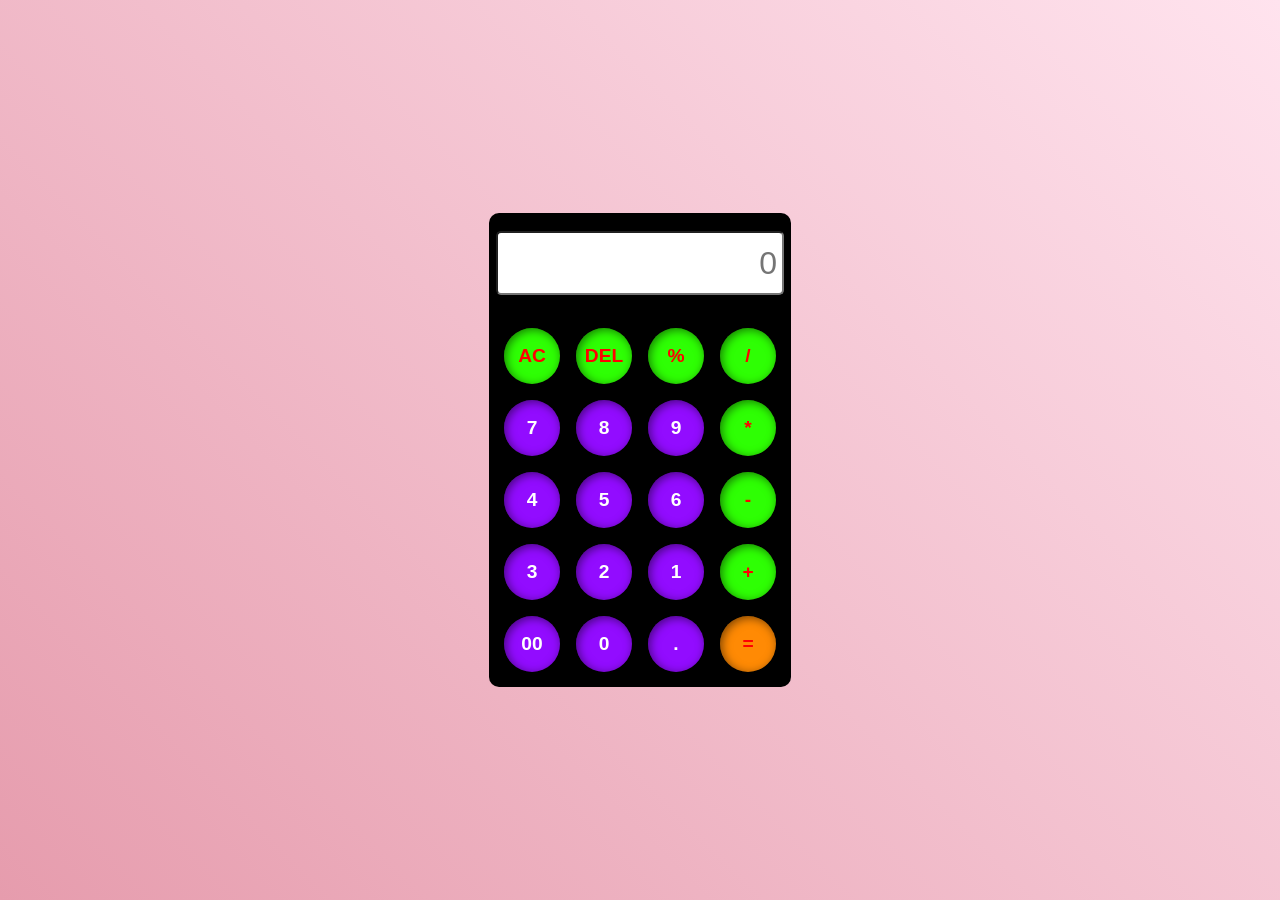
<file: Colculater/index.html>
<!DOCTYPE html>
<html lang="en">
<head>
    <meta charset="UTF-8">
    <meta name="viewport" content="width=device-width, initial-scale=1.0">
    <title>Colculater</title>
    <link rel="stylesheet" href="style.css">
</head>
<body>
    <div class="box">
        <input type="text" readonly name="" id="input" placeholder="0">
        <div class="item">
            <button class="btn operator">AC</button>
            <button class="btn operator">DEL</button>
            <button class="btn operator">%</button>
            <button class="btn operator">/</button>
        
        
            <button class="btn">7</button>
            <button class="btn">8</button>
            <button class="btn">9</button>
            <button class="btn operator">*</button>
        
        
            <button class="btn">4</button>
            <button class="btn">5</button>
            <button class="btn">6</button>
            <button class="btn operator">-</button>
        
        
            <button class="btn">3</button>
            <button class="btn">2</button>
            <button class="btn">1</button>
            <button class="btn operator">+</button>
        
        
            <button class="btn">00</button>
            <button class="btn">0</button>
            <button class="btn">.</button>
            <button class="btn operator eql">=</button>
        </div>
    </div>
    <script src="index.js"></script>
</body>
</html>
</file>
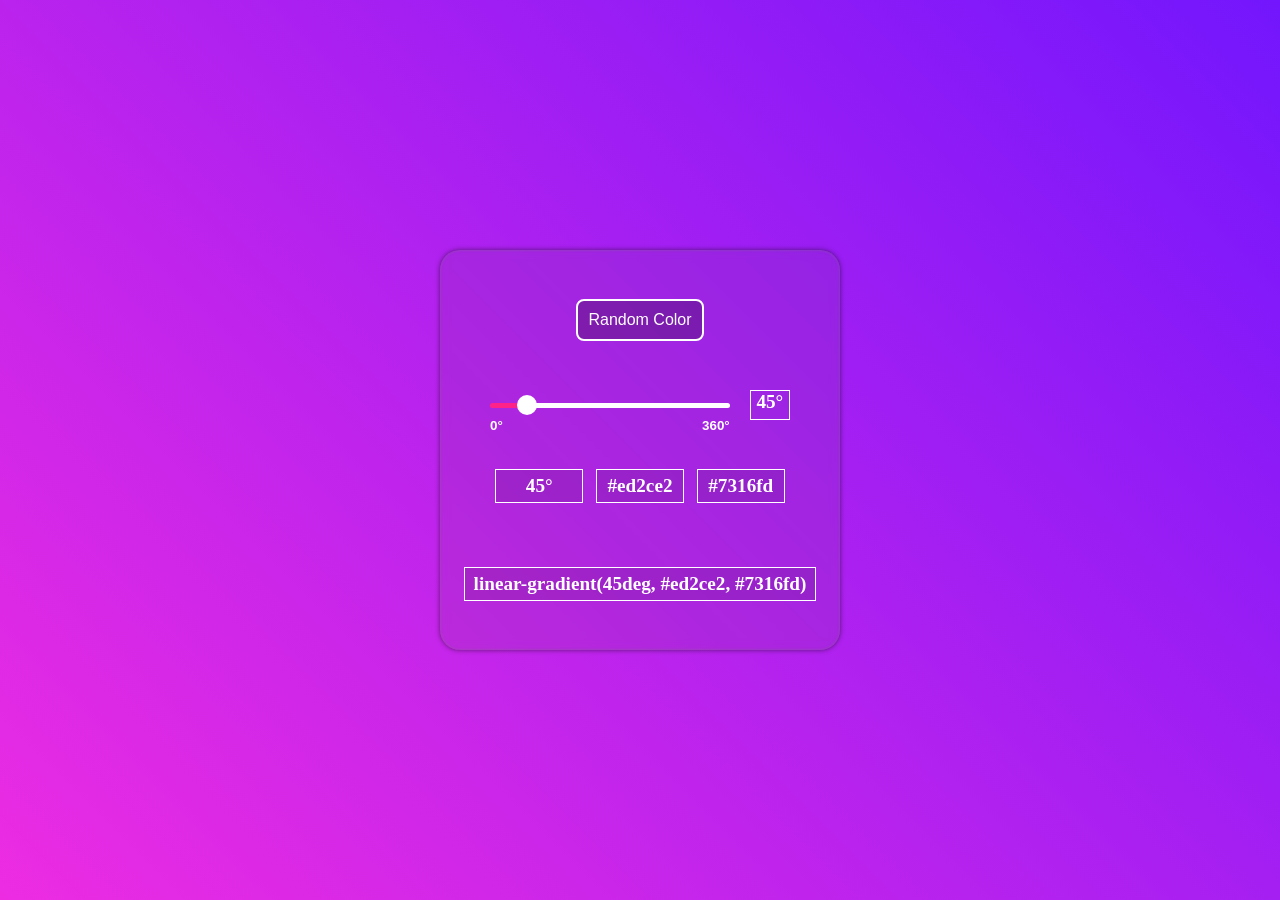
<file: Gradient-Color-Generator/index.html>
<!DOCTYPE html>
<html lang="en">

<head>
    <meta charset="UTF-8">
    <meta name="viewport" content="width=device-width, initial-scale=1.0">
    <title>Random Color Generator</title>
    <link rel="stylesheet" href="style.css">
</head>

<body>
    <div class="container">
        <button class="btn">Random Color</button>
        <div class="slider-box">
            <input type="range" min="0" max="360" value="45" id="angle">
            <label for="angle"><span>45°</span></label>
        </div>
        <div class="color">
            <h3 class="">45°</h3>
            <h3 class="">#ed2ce2</h3>
            <h3 class=""> #7316fd</h3>
        </div>
        <h3 class="bgc">linear-gradient(45deg, #ed2ce2, #7316fd)</h3>
    </div>
    <script src="color.js"></script>
</body>

</html>
</file>
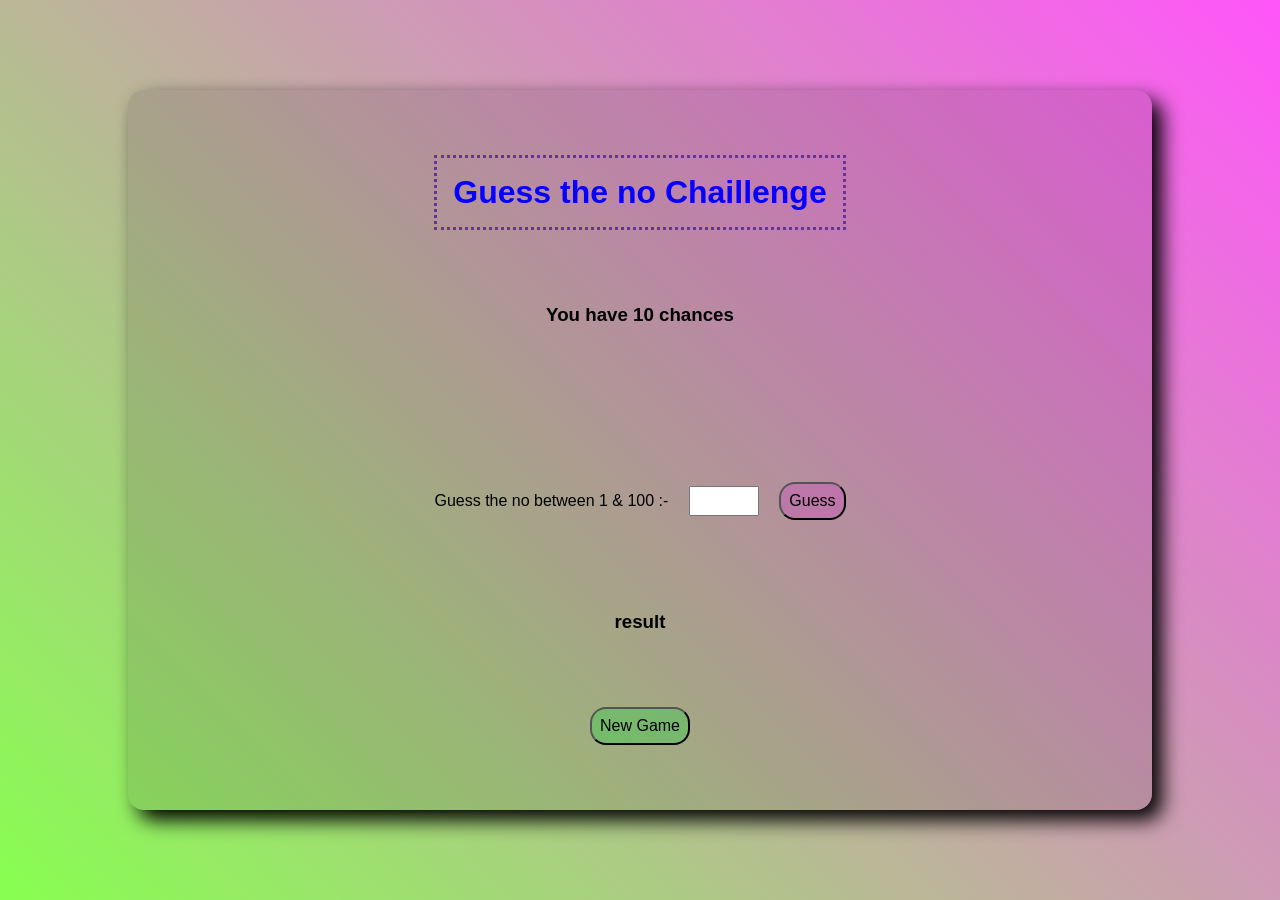
<file: Guess the no chaillenge/index.html>
<!DOCTYPE html>
<html lang="en">
  <head>
    <meta charset="UTF-8" />
    <meta name="viewport" content="width=device-width, initial-scale=1.0" />
    <title>Guess the number</title>
    <link rel="stylesheet" href="style.css" />
  </head>
  <body>
    <div class="container">
      <h1>Guess the no Chaillenge</h1>

      <div class="score">
        <h3>You have 10 chances</h3>
      </div>

      <div class="guess_no">
        <h3 class="hide"></h3>
      </div>

      <div class="input">
        <label for="input">Guess the no between 1 & 100 :- </label>
        <input type="number" id="input" min="1" max="100"/>
        <button type="button" class='btn'>Guess</button>
      </div>

      <div class="result"><h3>result</h3></div>
      <button type="reset" class="btn">New Game</button>
    </div>
    <script src="Script.js"></script>
  </body>
</html>
</file>
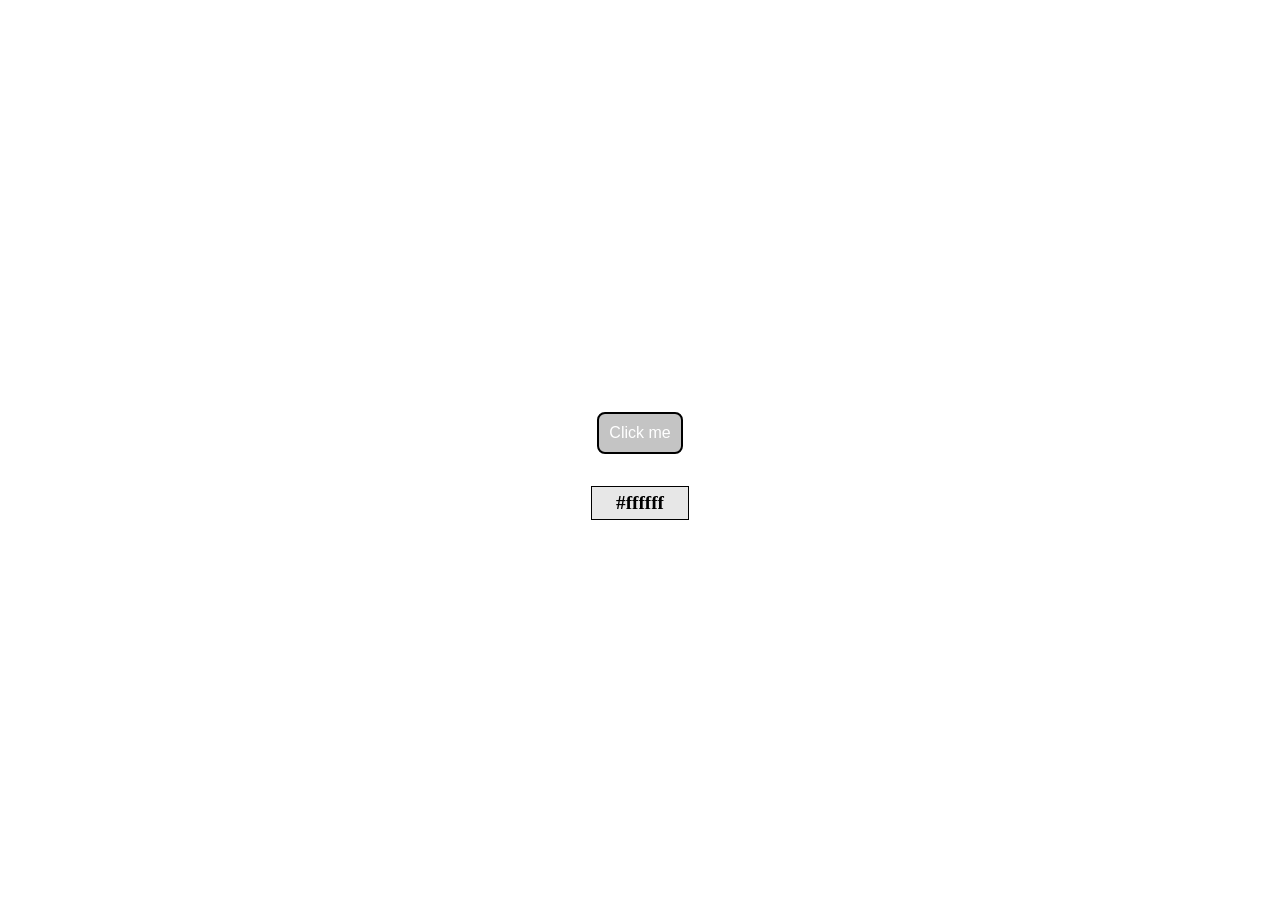
<file: Random-Color-Generator.html/index.html>
<!DOCTYPE html>
<html lang="en">
<head>
    <meta charset="UTF-8">
    <meta name="viewport" content="width=device-width, initial-scale=1.0">
    <title>Random Color Generator</title>
    <link rel="stylesheet" href="style.css">
</head>
<body>
    <div class="container">
        <button class="btn">Click me</button>
        <h3>#ffffff</h3>
    </div>
    <script src="color.js"></script>
</body>
</html>
</file>
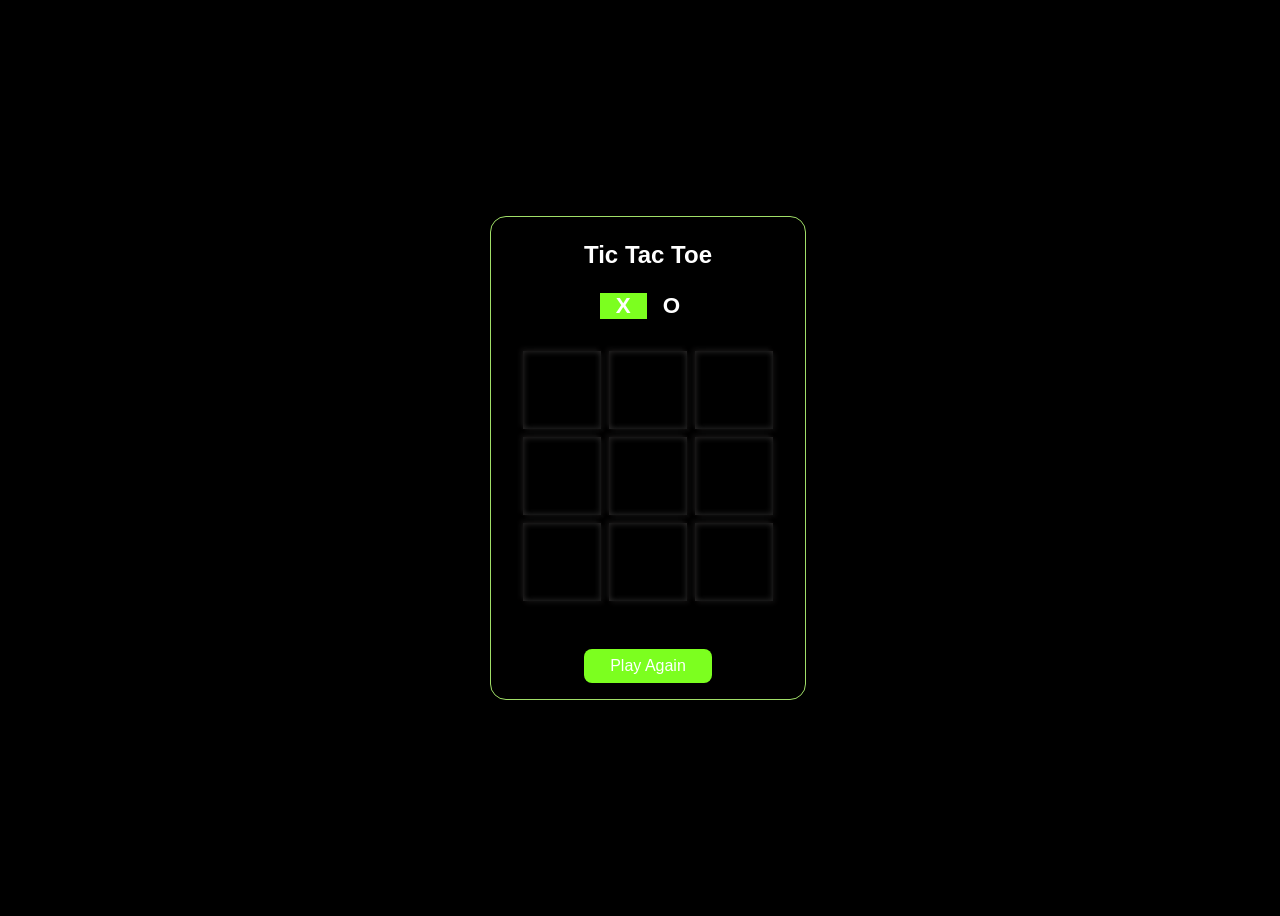
<file: Tic-Tac-Toe/index.html>
<!DOCTYPE html>
<html lang="en">
<head>
    <meta charset="UTF-8">
    <meta name="viewport" content="width=device-width, initial-scale=1.0">
    <title>Tic-Tac-Toe</title>
    <link rel="stylesheet" href="style.css">
</head>
<body>
    <div class="container">
        <div class="head">
            <h3>Tic Tac Toe</h3>
            <div class="turn-box">
                <div class="turn">X</div>
                <div class="turn">O</div>
            </div>
        </div>

        <div class="main-box">
            <div class="box align"></div>
            <div class="box align"></div>
            <div class="box align"></div>
            <div class="box align"></div>
            <div class="box align"></div>
            <div class="box align"></div>
            <div class="box align"></div>
            <div class="box align"></div>
            <div class="box align"></div>
        </div>
        <h2 id="result" class="hide"></h2>
        <button id="btn">Play Again</button>
    </div>
    <div class="var">
        
    </div>
</body>
<script src="Tic-Tac-Toe.js"></script>
</html>
</file>
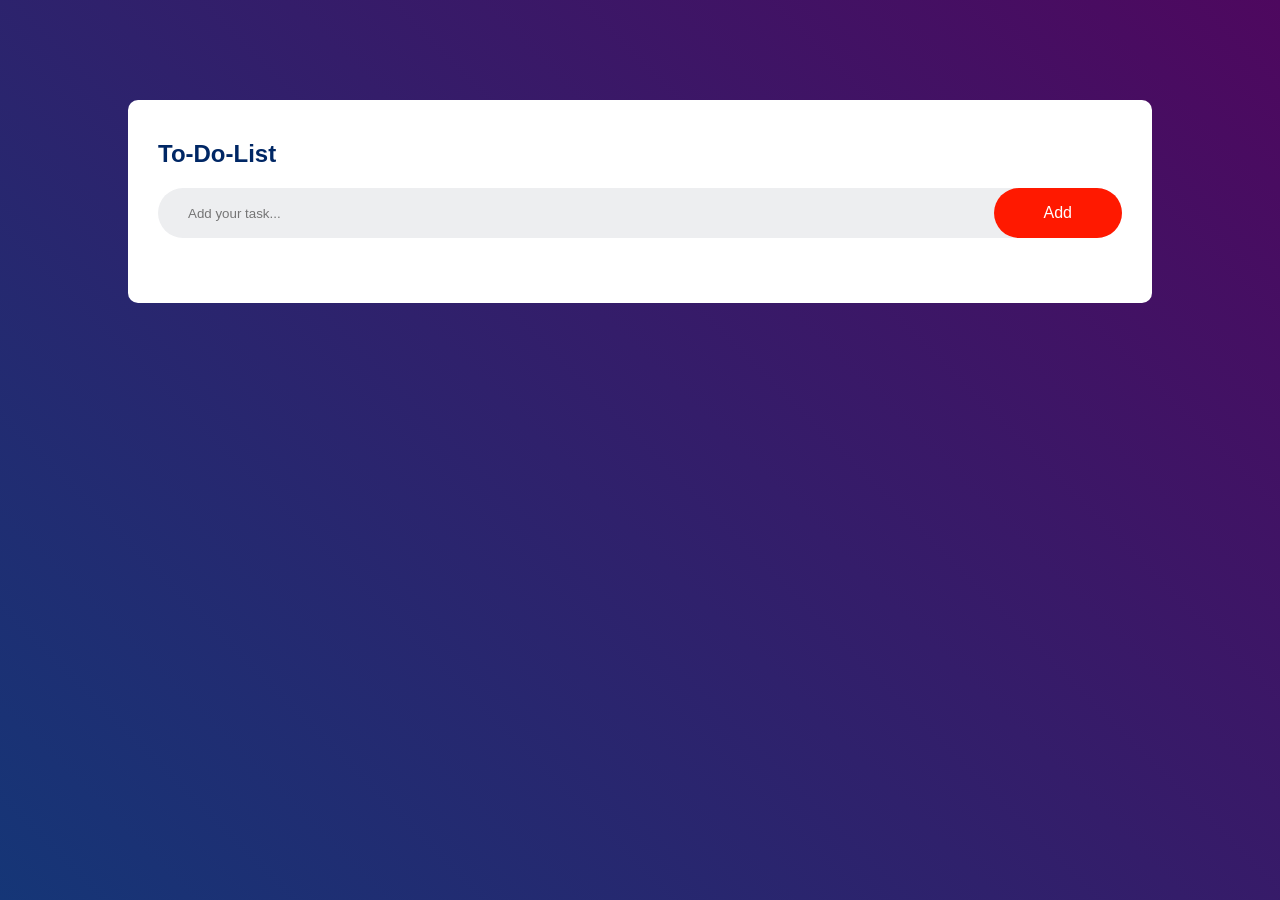
<file: TO-DO-List/index.html>
<!DOCTYPE html>
<html lang="en">

<head>
    <meta charset="UTF-8">
    <meta name="viewport" content="width=device-width, initial-scale=1.0">
    <title>TO-DO List</title>
    <link rel="stylesheet" href="style.css">
</head>

<body>
    <div class="container">
        <div class="todo-app">
            <h2>To-Do-List</h2>
            <div class="row">
                <input type="text" id="input-box" placeholder="Add your task...">
                <button class="btn">Add</button>
            </div>
            <ul id="list-container">
                <!-- <li class="checked">task1</li> -->
            </ul>
        </div>
    </div>
    <script src="todo.js"></script>
</body>

</html>
</file>
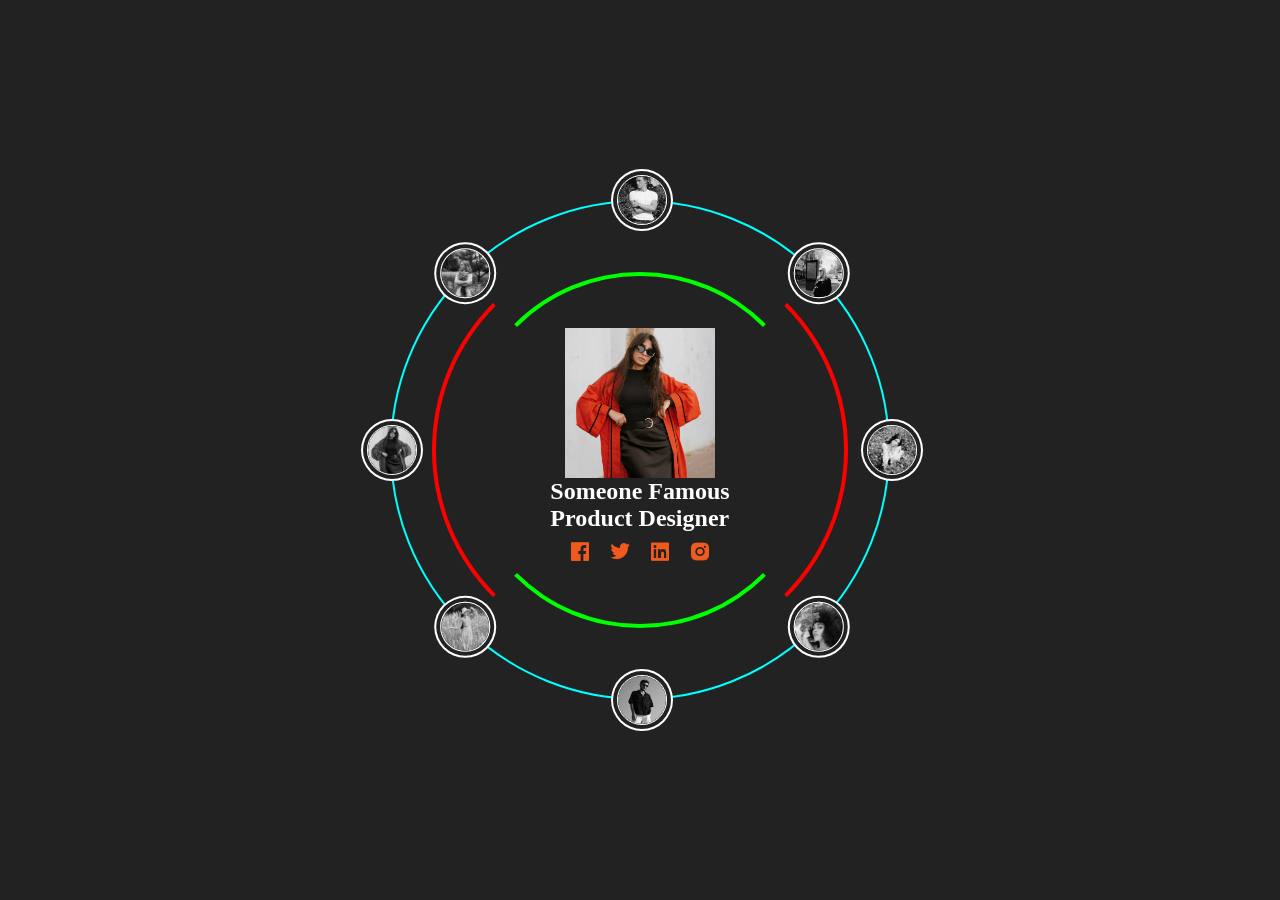
<file: Team-ui/Team UI.html>
<!DOCTYPE html>
<html lang="en">

<head>
    <meta charset="UTF-8">
    <meta name="viewport" content="width=device-width, initial-scale=1.0">
    <title>Team UI</title>

    <link href='https://unpkg.com/boxicons@2.1.4/css/boxicons.min.css' rel='stylesheet'>
    <link rel="stylesheet" href="Style.css">
</head>

<body>
    <div class="container">
        <div class="icon">
            <div class="imgbox " style="--i:0"><img class="image" src="1.jpg" alt=""></div>
            <div class="imgbox " style="--i:1"><img class="image" src="2.jpg" alt=""></div>
            <div class="imgbox " style="--i:2"><img class="image" src="3.jpg" alt=""></div>
            <div class="imgbox " style="--i:3"><img class="image" src="4.jpg" alt=""></div>
            <div class="imgbox " style="--i:4"><img class="image" src="5.jpg" alt=""></div>
            <div class="imgbox " style="--i:5"><img class="image" src="6.jpg" alt=""></div>
            <div class="imgbox " style="--i:6"><img class="image" src="7.jpg" alt=""></div>
            <div class="imgbox " style="--i:7"><img class="image" src="8.jpg" alt=""></div>
        </div>
        <div class="content active" id="content1">
            <div class="card">
                <div class="imgbx">
                    <img src="1.jpg" alt="">
                </div>
                <div class="textbox">
                    <h2>Someone Famous <br>
                        <span>Product Designer</span>
                    </h2>
                    <ul class="sci">
                        <li><a class="ic" href="#"><i class='bx bxl-facebook-square'></i></a></li>
                        <li><a class="ic" href="#"><i class='bx bxl-twitter'></i></a></li>
                        <li><a class="ic" href="#"><i class='bx bxl-linkedin-square'></i></a></li>
                        <li><a class="ic" href="#"></a><i class='bx bxl-instagram-alt'></i></li>
                    </ul>
                </div>
            </div>
        </div>
    </div>
    <script src="UI.js"></script>
</body>

</html>
</file>
<file: Colculater/style.css>
* {
    padding: 0;
    margin: 0;
    box-sizing: border-box;
}

body {
    display: grid;
    grid-template-columns: 1fr;
    justify-items: center;
    align-items: center;
    width: 100vw;
    height: 100vh;
    background: linear-gradient(45deg, #E69CAD, #FFE3EE);
}

.box {
    display: grid;
    grid-template-rows: 100px  1fr ;
    background: rgb(0, 0, 0);
    justify-items: center;
    align-items: center;
  
    border-radius: 10px;
}
input{
    width: 18rem;
    height: 4rem;
    border-radius: 5px;
    text-align: end;
    font-size: 2rem;
    color: rgb(0, 0, 0);
    padding: 5px;
    outline: none;
}



.item{
    /* border-top: 1px solid red; */
    gap: 1rem;
    display: grid;
    grid-template-columns: repeat(4,1fr);
    grid-template-rows: repeat(5, 1fr);
    /* padding: 20px 0; */
    margin: 15px;
}
.btn{
    width: 3.5rem;
    height: 3.5rem;
    font-size: 1.2rem;
    font-weight: 800;
    border-radius: 50%;
    color: #fff;
    background: rgb(146, 12, 255);
    outline: none;
    cursor: pointer;
    border: 0;
    box-shadow: inset 2px 2px 10px rgba(0,0,0,.5),-2px -2px 10px rgba(0,0,0,.5);
}
.btn:hover,.btn:active{
    opacity: .5;
    transform: scale(.9);
}
.operator{
    background: #2eff04;
    color: rgb(255, 1, 1);
}
.eql{
    background: #ff8a04;

}
</file>
<file: Gradient-Color-Generator/style.css>
* {
    margin: 0;
    padding: 0;
    box-sizing: border-box;
}

body {
    background: linear-gradient(45deg, #ed2ce2, #7316fd);
    display: flex;
    justify-content: center;
    align-items: center;
    width: 100vw;
    height: 100vh;
}

.container {
    display: flex;
    flex-direction: column;
    justify-content: center;
    align-items: center;
    background: #5f5c5c18;
    backdrop-filter: blur(5px);
    box-shadow: 0px 0px 5px rgba(0, 0, 0, .5), inset 0 0px 3px rgba(122, 120, 120, 0.5);
    border-radius: 5%;
    height: 400px;
    width: 400px;
}


.btn {
    padding: 10px;
    margin: 2rem;
    font-size: 1rem;
    font-weight: 500;
    border-radius: 8px;
    border: 2px solid;
    color: #fff;
    background: #0000003b;
    cursor: pointer;
}

.btn:hover {
    opacity: .7;
}

.slider-box {
    display: flex;
    align-items: center;
    width: 300px;
    height: 4rem;
}

#angle {

    -webkit-appearance: none;
    background: linear-gradient(90deg, #ff2289 12.5%, #fff 12.5%);
    height: .3rem;
    border-radius: 10px;
    width: 100%;
    cursor: pointer;
    outline: none;
    position: relative;
}

#angle::after {
    position: absolute;
    font-weight: 600;
    content: "360°";
    color: #fff;
    top: 15px;
    right: 0px;
}

#angle::before {
    color: #fff;
    position: absolute;
    font-weight: 600;
    content: "0°";
    top: 15px;
    left: 0px;
}

#angle::-webkit-slider-thumb {
    -webkit-appearance: non;
    appearance: none;
    width: 20px;
    height: 20px;
    border-radius: 10px;
    background: #fff;
}

.color {
    display: flex;
    align-items: center;
}

label {
    position: relative;
    color: #fff;
    width: 50px;
    height: 30px;
    margin-left: 20px;
    border: 1px solid;
    font-size: 1.2rem;
    text-align: center;
    font-weight: 600;
}


h3 {
    background: #00000018;
    color: #fff;
    border: 1px solid;
    width: 5.5rem;
    padding: .3rem .5rem;
    margin: 2rem .4rem;
    text-align: center;
    font-size: 1.2rem;
}
.bgc{
    width:22rem;
}
</file>
<file: Guess the no chaillenge/style.css>
* {
  padding: 0%;
  margin: 0%;
  box-sizing: border-box;
  font-family: sans-serif;
}
body {
  display: flex;
  justify-content: center;
  align-items: center;
  width: 100vw;
  height: 100vh;
  background: linear-gradient(45deg,#51ff00af, #ff12f7b7);
}

.container {
  display: flex;
  flex-direction: column;
  background: #3232;
  width: 80%;
  height: 80%;
  justify-content: space-evenly;
  align-items: center;
  border-radius: 1rem;
  box-shadow: 10px 10px 20px;
}
h1 {
  padding: 1rem;
  border: dotted rebeccapurple;
  color: rgb(8, 0, 255);
}
.input {
  /* border: solid; */
  padding: 1rem;
}
.input input {
  width: 70px;
  height: 30px;
  padding: 5px;
  margin: 0 1rem;
}
.hide {
  display: none;
  font-size: 2rem;
}
h3 {
  padding: 10px;
}
.input .btn {
  padding: 0.5rem;
  font-size: 1rem;
  border-radius: 1rem;
  background: rgba(219, 12, 219, 0.186);
  cursor: pointer;
}

.btn {
  padding: 0.5rem;
  font-size: 1rem;
  border-radius: 1rem;
  background: #18d63e4e;
  cursor: pointer;
}
.btn:hover{
    opacity: .6 ;
}
</file>
<file: Random-Color-Generator.html/style.css>
* {
    margin: 0;
    padding: 0;
    box-sizing: border-box;
}

.container {
    display: flex;
    flex-direction: column;
    justify-content: center;
    align-items: center;
    height: 100vh;
    width: 100vw;
}

.btn {
    padding: 10px;
    margin: 2rem;
    font-size: 1rem;
    font-weight: 500;
    border-radius: 8px;
    border: 2px solid black;
    color: #fff;
    background: #0000003b;
    cursor: pointer;
}

.btn:hover {
    opacity: .7;
}

h3 {
    background: #00000018;
    border: 1px solid;
    padding: .3rem 1.5rem;
    font-size: 1.2rem;
}
</file>
<file: Tic-Tac-Toe/style.css>
* {
    color: #fff;
    font-family: sans-serif;
    marker: 0;
    padding: 0;
}
:root{
    --BG-color:#7cff1f;
    --color:#a0de68;
    --border:rgb(174, 0, 255);
}

body {
    display: flex;
    justify-content: center;
    align-items: center;
    background-color: #000;
    width: 100%;
    height: 100vh;
    text-align: center;
}

.container {
    display: grid;
    border: var(--color) solid 1px;
    border-radius: 1rem;
}

.turn-box {
    display: flex;
    justify-content: center;
}

h3 {
    margin: 1.5rem;
    font-size: 1.5rem;
}

.turn {
    position: relative;
    border: 0;
    font-size: 1.4rem;
    padding: 0 1rem;
    font-weight: 700;
}
.turn:first-child{
    background:var(--BG-color) ;
}


.main-box {
    display: grid;
    width: 250px;
    height: 250px;
    margin: 2rem 2rem .5rem 2rem;
    grid-template-columns: repeat(3, 1fr);
    grid-template-rows: repeat(3, 1fr);
    align-content: center;
    gap: .5rem;
}

.box {
    padding: 1rem;
    font-size: 2rem;
    /* border: 1px solid var(--border); */
    text-shadow: 0 0 20px ;
    box-shadow: 2px 2px 5px #31303052,-2px -2px 5px #4b494944,
    inset 2px 2px 5px #3a39397a,inset -2px -2px 5px #1b1b1b;
}
.box:hover{
    background: var(--BG-color);
    cursor: pointer;
}

.hide{
    visibility: hidden;
}
#btn{
    margin: auto;
    margin-bottom: 1rem;
    width: 8rem;
    padding: .5rem;
    border-radius: .5rem;
    outline: none;
    border: none;
    font-size: 1rem;
    background:var(--BG-color);
    cursor: pointer;
}
#btn:hover{
    background: var(--color);
}
</file>
<file: TO-DO-List/style.css>
* {
    padding: 0%;
    margin: 0%;
    font-family: sans-serif;
    box-sizing: border-box;
}

body {
    background: linear-gradient(45deg, #153677, #4e085f);
    display: flex;
    justify-content: center;

}

.container {
    width: 100%;
    min-height: 100vh;
}

.todo-app {
    width: 80%;
    /* max-height: 500px; */
    background: #fff;
    margin: 100px auto 20px;
    padding: 40px 30px 40px;
    border-radius: 10px;
}

.todo-app h2 {
    color: #002765;
    display: flex;
    align-items: center;
    margin-bottom: 20px;
}

.row {
    display: flex;
    justify-content: center;
    align-items: center;
    background: #edeef0;
    border-radius: 30px;
    padding-left: 20px;
    margin-bottom: 25px;
}

input {
    flex: 1;
    border: none;
    outline: none;
    background: transparent;
    padding: 10px;
    font-weight: 14px;
}

button {
    border: none;
    outline: none;
    padding: 16px 50px;
    background: #ff1900;
    color: #fff;
    font-size: 16px;
    cursor: pointer;
    border-radius: 40px;
}
ul{
    max-height:300px ;
    overflow-y: scroll;

}
ul li {
    list-style: none;
    font-size: 17px;
    padding: 12px 8px 12px 50px;
    user-select: none;
    border: 1px solid;
    margin: .5rem;
    border-radius: 1rem;
    cursor: pointer;
    position: relative;
}

ul li::before {
    content: "";
    position: absolute;
    height: 20px;
    width: 20px;
    border-radius: 50%;
    background-size: cover;
    top: 12px;
    left: 8px;
    border: solid 2px;
}

ul li.checked {
    color: #555;
    text-decoration: line-through;
}

ul li.checked::before {
    background: #ff1900;

}

ul li span {
    position: absolute;
    right: 5px;
    top: 4px;
    width: 35px;
    height: 35px;
    font-size: 30px;
    color: #555;
    line-height: 35px;
    text-align: center;
    border-radius: 50%;
}

ul li span:hover {
    background: #ff1900;
}
</file>
<file: Team-ui/Style.css>
* {
    padding: 0%;
    margin: 0%;
    box-sizing: border-box;
}

body {
    display: flex;
    justify-content: center;
    align-items: center;
    min-height: 100vh;
    background: #222;
}

.container {
    position: relative;
    width: 500px;
    height: 500px;
    border: 2px solid #0ff;
    border-radius: 50%;
}

.container .icon {
    position: relative;
    left: -50%;
    width: 100%;
    height: 100%;
    display: flex;
    justify-content: center;
    align-items: center;
    cursor: pointer;
}

.container .icon .imgbox {
    position: absolute;
    width: 50px;
    height: 50px;
    border-radius: 50%;
    transition: .5s;
    border: #fff 1px solid;
    box-shadow: 0 0 0 4px #222,
        0 0 0 6px #fff;
    transform: rotate(calc(360deg/8*var(--i)));
    transform-origin: 275px;
    z-index: 100;
    overflow: hidden;
}

.container .icon .imgbox.active {
    box-shadow: 0 0 0 4px #222,
        0 0 0 8px #f00;
}

.container .icon .imgbox img {
    position: absolute;
    top: 0;
    left: 0;
    width: 100%;
    height: 100%;
    border-radius: 50%;
    object-fit: cover;
    transform: rotate(calc(-360deg/8*var(--i)));
    transition: .5s;
    filter: grayscale(1);
}

.container .icon .imgbox.active img {
    filter: grayscale(0);
}

.content {
    position: absolute;
    inset: 0;
    /* overflow: hidden; */
}

.content::before {
    position: absolute;
    content: "";
    inset: 40px;
    border: 4px solid transparent;
    border-left: 4px solid #f00;
    border-right: 4px solid #f00;
    border-radius: 50%;
    animation: anime 5s linear infinite;
    z-index: 1;
    pointer-events: none;
}

@keyframes anime {
    0% {
        transform: rotate(0deg);
    }

    100% {
        transform: rotate(360deg);
    }
}

.content::after {
    position: absolute;
    content: "";
    inset: 70px;
    border: 4px solid transparent;
    border-top: 4px solid#0f0;
    border-bottom: 4px solid #0f0;
    border-radius: 50%;
    animation: anime2 4s linear infinite;
    z-index: 1;
    pointer-events: none;
}

@keyframes anime2 {
    0% {
        transform: rotate(360deg);
    }

    100% {
        transform: rotate(0deg);
    }
}

.content {
    display: flex;
    justify-content: center;
    align-items: center;
}

.content img {
    width: 100%;
    height: 100%;
    object-fit: cover;
}

.card {
    display: flex;
    flex-direction: column;
    align-items: center;
    justify-content: center;
}

.imgbx {
    overflow: hidden;
    width: 150px;
    height: 150px;

}

.textbox {
    color: #fff;
}

ul {
    display: flex;
    justify-content: center;
    list-style: none;
    text-align: center;

}

.bx {
    /* width: 20px;
    height: 20px; */
    font-size: 1.5rem;
    color: rgb(240, 90, 30);
    padding: .5rem;
}
</file>
